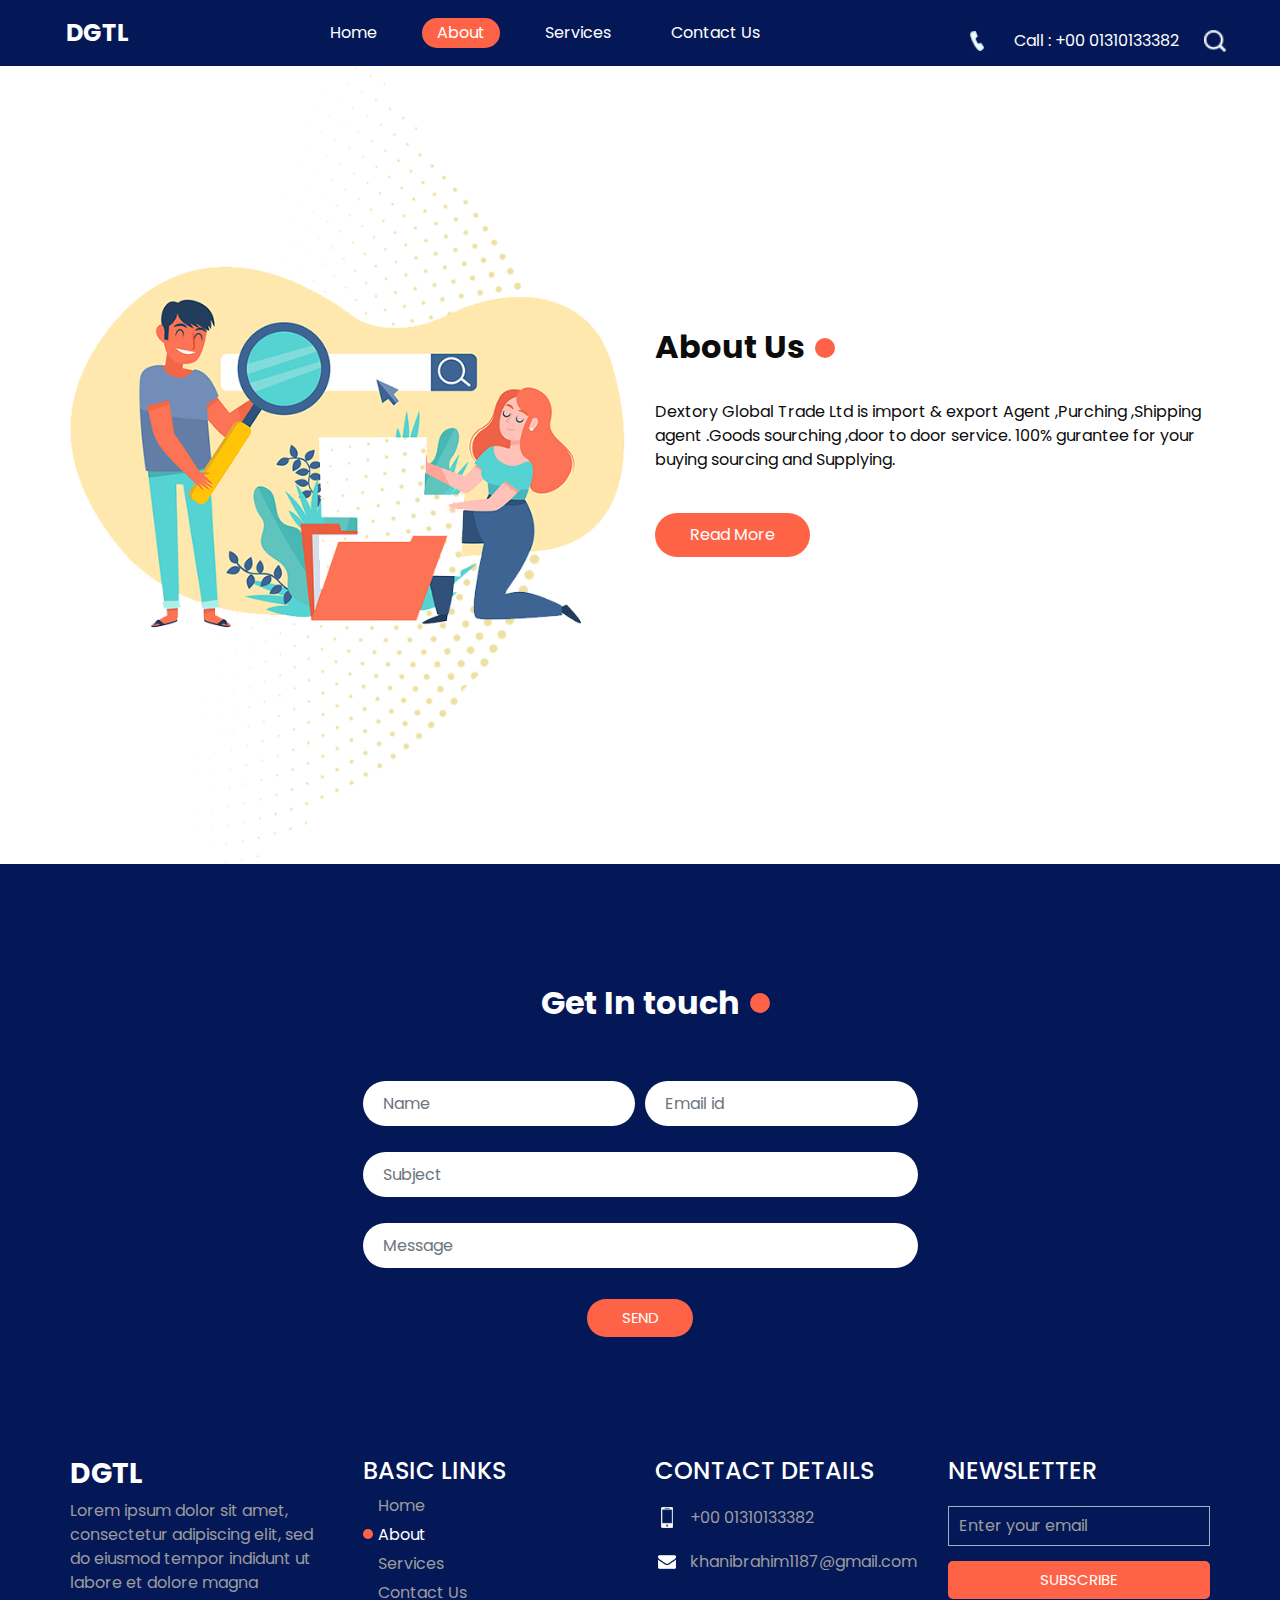
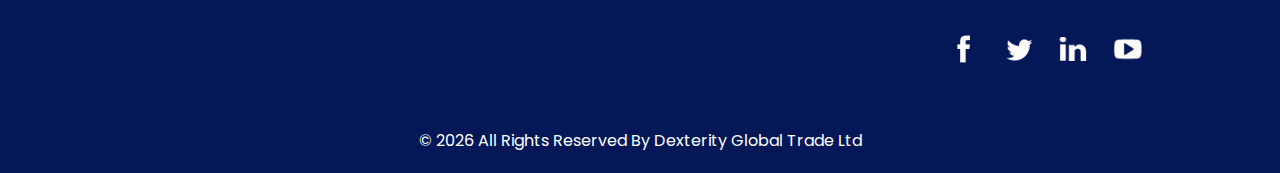
<file: about.html>
<!DOCTYPE html>
<html>

<head>
  <!-- Basic -->
  <meta charset="utf-8" />
  <meta http-equiv="X-UA-Compatible" content="IE=edge" />
  <!-- Mobile Metas -->
  <meta name="viewport" content="width=device-width, initial-scale=1, shrink-to-fit=no" />
  <!-- Site Metas -->
  <meta name="keywords" content="" />
  <meta name="description" content="" />
  <meta name="author" content="" />

  <title>Dexterity Global Trade Ltd</title>

  <!-- slider stylesheet -->
  <link rel="stylesheet" type="text/css" href="https://cdnjs.cloudflare.com/ajax/libs/OwlCarousel2/2.1.3/assets/owl.carousel.min.css" />

  <!-- bootstrap core css -->
  <link rel="stylesheet" type="text/css" href="css/bootstrap.css" />

  <!-- fonts style -->
  <link href="https://fonts.googleapis.com/css?family=Poppins:400,600,700&display=swap" rel="stylesheet">
  <!-- Custom styles for this template -->
  <link href="css/style.css" rel="stylesheet" />
  <!-- responsive style -->
  <link href="css/responsive.css" rel="stylesheet" />
</head>

<body class="sub_page">

  <div class="hero_area">
    <!-- header section strats -->
    <header class="header_section">
      <div class="container-fluid">
        <nav class="navbar navbar-expand-lg custom_nav-container ">
          <a class="navbar-brand" href="index.html">
            <span>
              DGTL
            </span>
          </a>
          </a>
          <button class="navbar-toggler" type="button" data-toggle="collapse" data-target="#navbarSupportedContent" aria-controls="navbarSupportedContent" aria-expanded="false" aria-label="Toggle navigation">
            <span class="s-1"> </span>
            <span class="s-2"> </span>
            <span class="s-3"> </span>
          </button>

          <div class="collapse navbar-collapse" id="navbarSupportedContent">
            <div class="d-flex mx-auto flex-column flex-lg-row align-items-center">
              <ul class="navbar-nav  ">
                <li class="nav-item ">
                  <a class="nav-link" href="index.html">Home <span class="sr-only">(current)</span></a>
                </li>
                <li class="nav-item active">
                  <a class="nav-link" href="about.html"> About</a>
                </li>
                <li class="nav-item">
                  <a class="nav-link" href="service.html"> Services </a>
                </li>
                <li class="nav-item">
                  <a class="nav-link" href="#contactLink">Contact Us</a>
                </li>
              </ul>
            </div>
            <div class="quote_btn-container ">
              <a href="">
                <img src="images/call.png" alt="">
                <span>
                  Call : +00 01310133382
                </span>
              </a>
              <form class="form-inline">
                <button class="btn  my-2 my-sm-0 nav_search-btn" type="submit"></button>
              </form>
            </div>
          </div>
        </nav>
      </div>
    </header>
    <!-- end header section -->
  </div>

  <!-- about section -->

  <section class="about_section ">
    <div class="container">
      <div class="row">
        <div class="col-md-6">
          <div class="img-box">
            <img src="images/about-img2.png" alt="">
          </div>
        </div>
        <div class="col-md-6">
          <div class="detail-box">
            <div class="heading_container">
              <h2>
                About Us
              </h2>
            </div>
            <p>
              Dextory Global Trade Ltd is import & export Agent ,Purching ,Shipping agent .Goods sourching ,door to door service. 100% gurantee for your buying sourcing and Supplying.
            </p>
            <a href="">
              Read More
            </a>
          </div>
        </div>
      </div>
    </div>
  </section>

  <!-- end about section -->


  <div class="footer_bg">

    <!-- contact section -->
    <section class="contact_section layout_padding" id="contactLink">
      <div class="container">
        <div class="heading_container">
          <h2>
            Get In touch
          </h2>
        </div>
      </div>
      <div class="container">
        <div class="row">
          <div class="col-lg-6 col-md-8 mx-auto">
            <form>
              <div class="form-row">
                <div class="form-group col-md-6">
                  <input type="text" class="form-control" id="inputName4" placeholder="Name ">
                </div>
                <div class="form-group col-md-6">
                  <input type="email" class="form-control" id="inputEmail4" placeholder="Email id">
                </div>

              </div>
              <div class="form-row">
                <div class="form-group col">
                  <input type="text" class="form-control" id="inputSubject4" placeholder="Subject">
                </div>
              </div>
              <div class="form-group">
                <input type="text" class="form-control" id="inputMessage" placeholder="Message">
              </div>
              <div class="d-flex justify-content-center">
                <button type="submit" class="">Send</button>
              </div>
            </form>
          </div>
        </div>
      </div>
    </section>


    <!-- end contact section -->



    <!-- info section -->
    <section class="info_section layout_padding2">
      <div class="container">
        <div class="row">
          <div class="col-md-3">
            <div class="info_logo">
              <h3>
                DGTL
              </h3>
              <p>
                Lorem ipsum dolor sit amet, consectetur adipiscing elit, sed do eiusmod tempor indidunt ut labore et
                dolore magna
              </p>
            </div>
          </div>
          <div class="col-md-3">
            <div class="info_links">
              <h4>
                BASIC LINKS
              </h4>
              <ul class="  ">
                <li class=" ">
                  <a class="" href="index.html">Home <span class="sr-only">(current)</span></a>
                </li>
                <li class="active">
                  <a class="" href="about.html"> About</a>
                </li>
                <li class="">
                  <a class="" href="service.html"> Services </a>
                </li>
                <li class="">
                  <a class="" href="#contactLink">Contact Us</a>
                </li>
              </ul>
            </div>
          </div>
          <div class="col-md-3">
            <div class="info_contact">
              <h4>
                CONTACT DETAILS
              </h4>
              <a href="">
                <div class="img-box">
                  <img src="images/telephone-white.png" width="12px" alt="">
                </div>
                <p>
                  +00 01310133382
                </p>
              </a>
              <a href="">
                <div class="img-box">
                  <img src="images/envelope-white.png" width="18px" alt="">
                </div>
                <p>
                  khanibrahim1187@gmail.com
                </p>
              </a>
            </div>
          </div>
          <div class="col-md-3">
            <div class="info_form ">
              <h4>
                NEWSLETTER
              </h4>
              <form action="">
                <input type="email" placeholder="Enter your email">
                <button>
                  Subscribe
                </button>
              </form>
              <div class="social_box">
                <a href="">
                  <img src="images/info-fb.png" alt="">
                </a>
                <a href="">
                  <img src="images/info-twitter.png" alt="">
                </a>
                <a href="">
                  <img src="images/info-linkedin.png" alt="">
                </a>
                <a href="">
                  <img src="images/info-youtube.png" alt="">
                </a>
              </div>
            </div>
          </div>
        </div>
      </div>
    </section>

    <!-- end info_section -->


    <!-- footer section -->
    <section class="container-fluid footer_section">
      <div class="container">
        <p>
          &copy; <span id="displayYear"></span> All Rights Reserved By
         Dexterity Global Trade Ltd
        </p>
      </div>
    </section>
    <!-- footer section -->

  </div>
  <script type="text/javascript" src="js/jquery-3.4.1.min.js"></script>
  <script type="text/javascript" src="js/bootstrap.js"></script> 
  <script type="text/javascript" src="js/custom.js"></script>


</body>

</html>
</file>
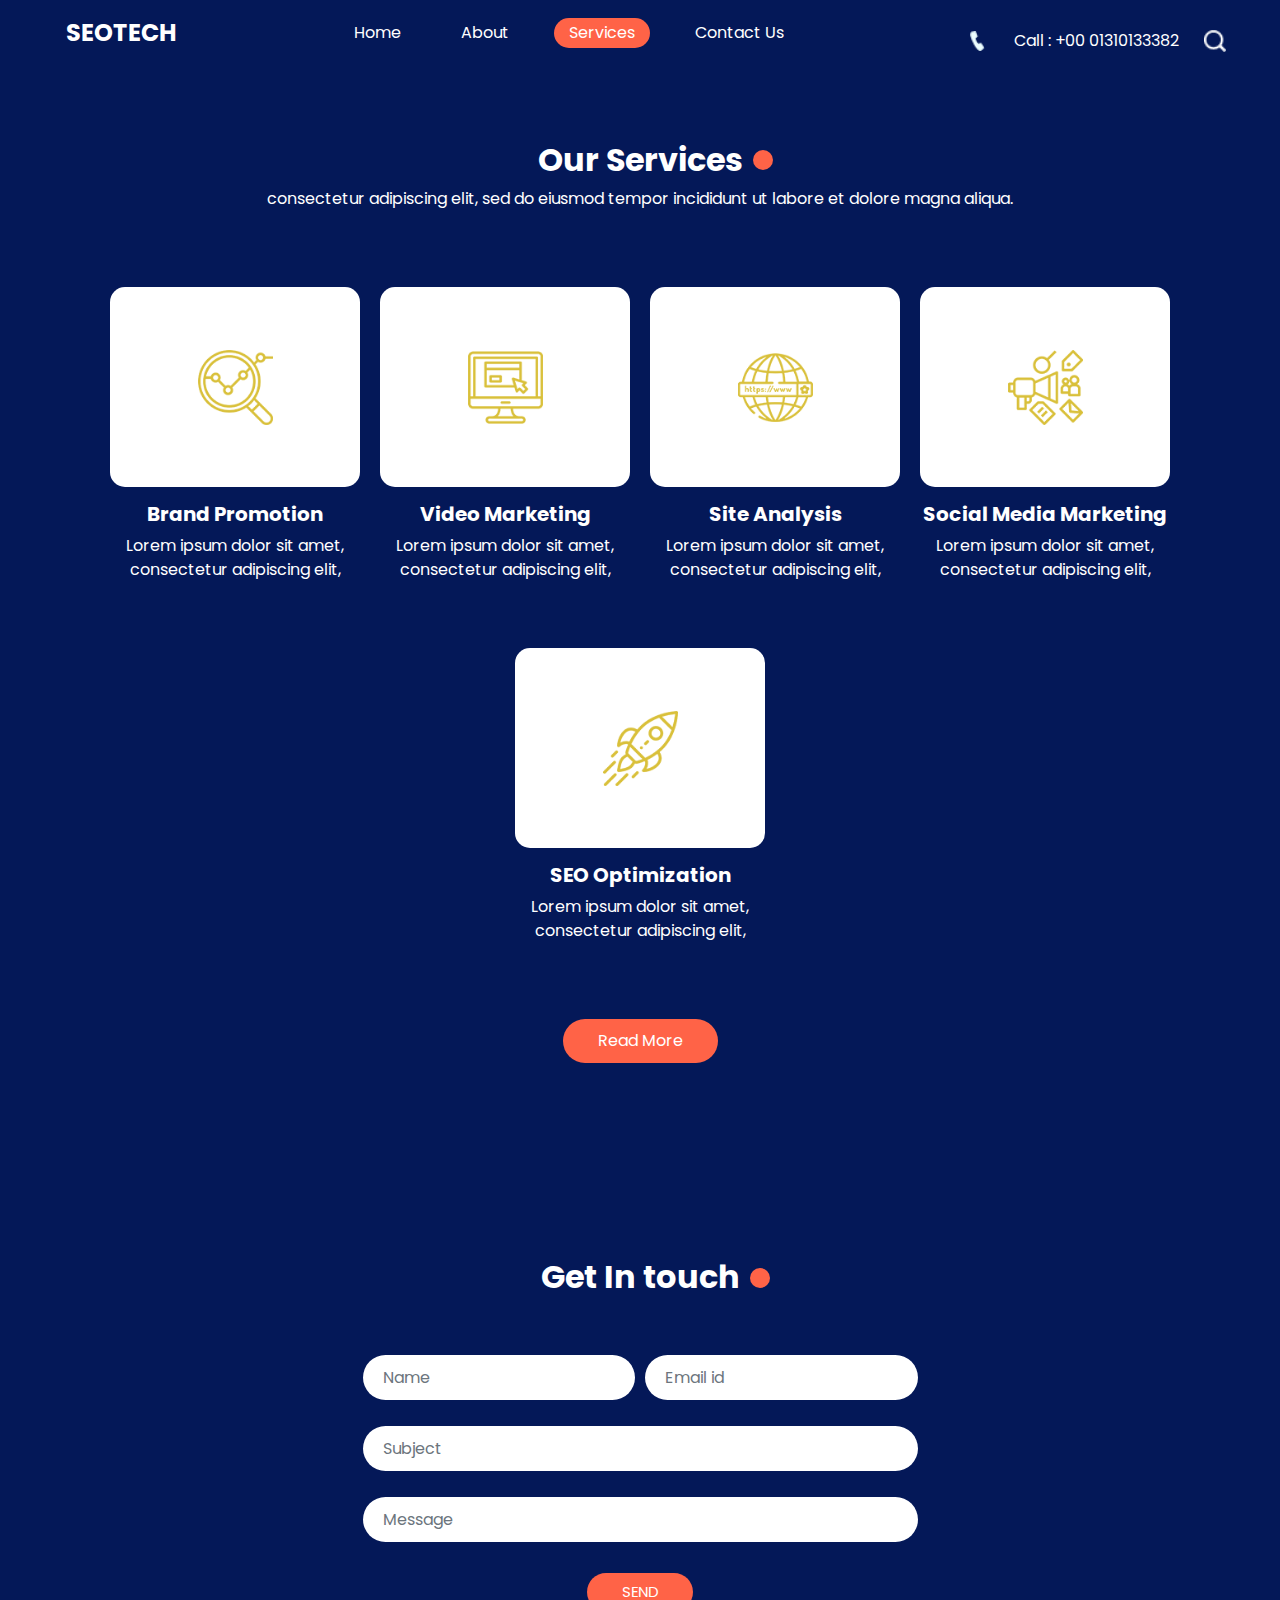
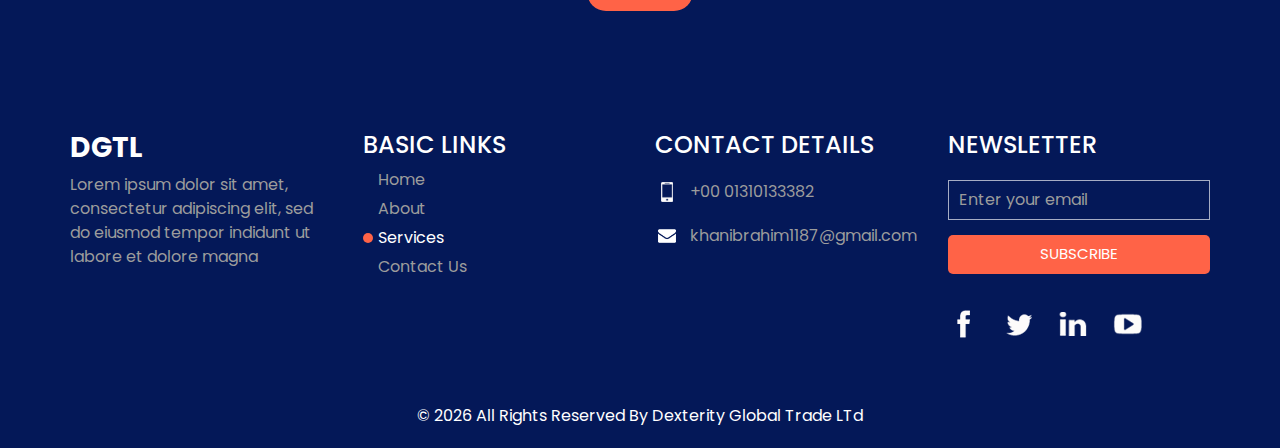
<file: service.html>
<!DOCTYPE html>
<html>

<head>
  <!-- Basic -->
  <meta charset="utf-8" />
  <meta http-equiv="X-UA-Compatible" content="IE=edge" />
  <!-- Mobile Metas -->
  <meta name="viewport" content="width=device-width, initial-scale=1, shrink-to-fit=no" />
  <!-- Site Metas -->
  <meta name="keywords" content="" />
  <meta name="description" content="" />
  <meta name="author" content="" />

  <title>Dexterity Global Trade Ltd</title>

  <!-- slider stylesheet -->
  <link rel="stylesheet" type="text/css" href="https://cdnjs.cloudflare.com/ajax/libs/OwlCarousel2/2.1.3/assets/owl.carousel.min.css" />

  <!-- bootstrap core css -->
  <link rel="stylesheet" type="text/css" href="css/bootstrap.css" />

  <!-- fonts style -->
  <link href="https://fonts.googleapis.com/css?family=Poppins:400,600,700&display=swap" rel="stylesheet">
  <!-- Custom styles for this template -->
  <link href="css/style.css" rel="stylesheet" />
  <!-- responsive style -->
  <link href="css/responsive.css" rel="stylesheet" />
</head>

<body class="sub_page">

  <div class="hero_area">
    <!-- header section strats -->
    <header class="header_section">
      <div class="container-fluid">
        <nav class="navbar navbar-expand-lg custom_nav-container ">
          <a class="navbar-brand" href="index.html">
            <span>
              Seotech
            </span>
          </a>
          </a>
          <button class="navbar-toggler" type="button" data-toggle="collapse" data-target="#navbarSupportedContent" aria-controls="navbarSupportedContent" aria-expanded="false" aria-label="Toggle navigation">
            <span class="s-1"> </span>
            <span class="s-2"> </span>
            <span class="s-3"> </span>
          </button>

          <div class="collapse navbar-collapse" id="navbarSupportedContent">
            <div class="d-flex mx-auto flex-column flex-lg-row align-items-center">
              <ul class="navbar-nav  ">
                <li class="nav-item ">
                  <a class="nav-link" href="index.html">Home <span class="sr-only">(current)</span></a>
                </li>
                <li class="nav-item">
                  <a class="nav-link" href="about.html"> About</a>
                </li>
                <li class="nav-item active">
                  <a class="nav-link" href="service.html"> Services </a>
                </li>
                <li class="nav-item">
                  <a class="nav-link" href="#contactLink">Contact Us</a>
                </li>
              </ul>
            </div>
            <div class="quote_btn-container ">
              <a href="">
                <img src="images/call.png" alt="">
                <span>
                  Call : +00 01310133382
                </span>
              </a>
              <form class="form-inline">
                <button class="btn  my-2 my-sm-0 nav_search-btn" type="submit"></button>
              </form>
            </div>
          </div>
        </nav>
      </div>
    </header>
    <!-- end header section -->
  </div>

  <!-- service section -->
  <section class="service_section layout_padding">
    <div class="container-fluid">
      <div class="heading_container">
        <h2>
          Our Services
        </h2>
        <p>
          consectetur adipiscing elit, sed do eiusmod tempor incididunt ut labore et dolore magna aliqua.
        </p>
      </div>

      <div class="service_container">
        <div class="box">
          <div class="img-box">
            <img src="images/s-1.png" alt="">
          </div>
          <div class="detail-box">
            <h5>
              Brand Promotion
            </h5>
            <p>
              Lorem ipsum dolor sit amet, consectetur adipiscing elit,
            </p>
          </div>
        </div>
        <div class="box">
          <div class="img-box">
            <img src="images/s-2.png" alt="">
          </div>
          <div class="detail-box">
            <h5>
              Video Marketing

            </h5>
            <p>
              Lorem ipsum dolor sit amet, consectetur adipiscing elit,
            </p>
          </div>
        </div>
        <div class="box">
          <div class="img-box">
            <img src="images/s-3.png" alt="">
          </div>
          <div class="detail-box">
            <h5>
              Site Analysis
            </h5>
            <p>
              Lorem ipsum dolor sit amet, consectetur adipiscing elit,
            </p>
          </div>
        </div>
        <div class="box">
          <div class="img-box">
            <img src="images/s-4.png" alt="">
          </div>
          <div class="detail-box">
            <h5>
              Social Media Marketing
            </h5>
            <p>
              Lorem ipsum dolor sit amet, consectetur adipiscing elit,
            </p>
          </div>
        </div>
        <div class="box">
          <div class="img-box">
            <img src="images/s-5.png" alt="">
          </div>
          <div class="detail-box">
            <h5>
              SEO Optimization
            </h5>
            <p>
              Lorem ipsum dolor sit amet, consectetur adipiscing elit,
            </p>
          </div>
        </div>
      </div>
      <div class="btn-box">
        <a href="">
          Read More
        </a>
      </div>
    </div>
  </section>
  <!-- end service section -->

  <div class="footer_bg">

    <!-- contact section -->
    <section class="contact_section layout_padding" id="contactLink">
      <div class="container">
        <div class="heading_container">
          <h2>
            Get In touch
          </h2>
        </div>
      </div>
      <div class="container">
        <div class="row">
          <div class="col-lg-6 col-md-8 mx-auto">
            <form>
              <div class="form-row">
                <div class="form-group col-md-6">
                  <input type="text" class="form-control" id="inputName4" placeholder="Name ">
                </div>
                <div class="form-group col-md-6">
                  <input type="email" class="form-control" id="inputEmail4" placeholder="Email id">
                </div>

              </div>
              <div class="form-row">
                <div class="form-group col">
                  <input type="text" class="form-control" id="inputSubject4" placeholder="Subject">
                </div>
              </div>
              <div class="form-group">
                <input type="text" class="form-control" id="inputMessage" placeholder="Message">
              </div>
              <div class="d-flex justify-content-center">
                <button type="submit" class="">Send</button>
              </div>
            </form>
          </div>
        </div>
      </div>
    </section>


    <!-- end contact section -->



    <!-- info section -->
    <section class="info_section layout_padding2">
      <div class="container">
        <div class="row">
          <div class="col-md-3">
            <div class="info_logo">
              <h3>
                DGTL
              </h3>
              <p>
                Lorem ipsum dolor sit amet, consectetur adipiscing elit, sed do eiusmod tempor indidunt ut labore et
                dolore magna
              </p>
            </div>
          </div>
          <div class="col-md-3">
            <div class="info_links">
              <h4>
                BASIC LINKS
              </h4>
              <ul class="  ">
                <li class=" ">
                  <a class="" href="index.html">Home <span class="sr-only">(current)</span></a>
                </li>
                <li class="">
                  <a class="" href="about.html"> About</a>
                </li>
                <li class="active">
                  <a class="" href="service.html"> Services </a>
                </li>
                <li class="">
                  <a class="" href="#contactLink">Contact Us</a>
                </li>
              </ul>
            </div>
          </div>
          <div class="col-md-3">
            <div class="info_contact">
              <h4>
                CONTACT DETAILS
              </h4>
              <a href="">
                <div class="img-box">
                  <img src="images/telephone-white.png" width="12px" alt="">
                </div>
                <p>
                  +00 01310133382
                </p>
              </a>
              <a href="">
                <div class="img-box">
                  <img src="images/envelope-white.png" width="18px" alt="">
                </div>
                <p>
                  khanibrahim1187@gmail.com
                </p>
              </a>
            </div>
          </div>
          <div class="col-md-3">
            <div class="info_form ">
              <h4>
                NEWSLETTER
              </h4>
              <form action="">
                <input type="email" placeholder="Enter your email">
                <button>
                  Subscribe
                </button>
              </form>
              <div class="social_box">
                <a href="">
                  <img src="images/info-fb.png" alt="">
                </a>
                <a href="">
                  <img src="images/info-twitter.png" alt="">
                </a>
                <a href="">
                  <img src="images/info-linkedin.png" alt="">
                </a>
                <a href="">
                  <img src="images/info-youtube.png" alt="">
                </a>
              </div>
            </div>
          </div>
        </div>
      </div>
    </section>

    <!-- end info_section -->


    <!-- footer section -->
    <section class="container-fluid footer_section">
      <div class="container">
        <p>
          &copy; <span id="displayYear"></span> All Rights Reserved By
          Dexterity Global Trade LTd
        </p>
      </div>
    </section>
    <!-- footer section -->

  </div>

   <script type="text/javascript" src="js/jquery-3.4.1.min.js"></script>
   <script type="text/javascript" src="js/bootstrap.js"></script> 
   <script type="text/javascript" src="js/custom.js"></script>


</body>

</html>
</file>
<file: css/style.css>
body {
  font-family: "Poppins", sans-serif;
  color: #0c0c0c;
  background-color: #ffffff;
}

.layout_padding {
  padding: 75px 0;
}

.layout_padding2 {
  padding: 45px 0;
}

.layout_padding2-top {
  padding-top: 45px;
}

.layout_padding2-bottom {
  padding-bottom: 45px;
}

.layout_padding-top {
  padding-top: 75px;
}

.layout_padding-bottom {
  padding-bottom: 75px;
}

.heading_container {
  display: -webkit-box;
  display: -ms-flexbox;
  display: flex;
  -webkit-box-orient: vertical;
  -webkit-box-direction: normal;
      -ms-flex-direction: column;
          flex-direction: column;
  -webkit-box-align: start;
      -ms-flex-align: start;
          align-items: flex-start;
}

.heading_container h2 {
  position: relative;
  font-weight: bold;
}

.heading_container h2::before {
  content: "";
  position: absolute;
  width: 20px;
  height: 20px;
  background-color: tomato;
  top: 50%;
  right: -30px;
  border-radius: 100%;
  -webkit-transform: translateY(-50%);
          transform: translateY(-50%);
}

/*header section*/
.hero_area {
  height: 98vh;
  position: relative;
  background-image: url(../images/hero-bg.png);
  background-size: cover;
  background-position: bottom;
}

.sub_page .hero_area {
  height: auto;
  background: none;
  background-color: #041858;
}

.sub_page .footer_bg {
  background: none;
  background-color: #041858;
  padding-top: 45px;
}

.header_section .container-fluid {
  padding-right: 25px;
  padding-left: 25px;
}

.header_section .nav_container {
  margin: 0 auto;
}

.custom_nav-container .navbar-nav .nav-item .nav-link {
  padding: 3px 15px;
  margin: 10px 15px;
  color: #ffffff;
  text-align: center;
  border-radius: 20px;
}

.custom_nav-container .navbar-nav .nav-item.active .nav-link, .custom_nav-container .navbar-nav .nav-item:hover .nav-link {
  background-color: tomato;
}

a,
a:hover,
a:focus {
  text-decoration: none;
}

a:hover,
a:focus {
  color: initial;
}

.btn,
.btn:focus {
  outline: none !important;
  -webkit-box-shadow: none;
          box-shadow: none;
}

.custom_nav-container .nav_search-btn {
  background-image: url(../images/search-icon.png);
  background-size: 22px;
  background-repeat: no-repeat;
  background-position-y: 7px;
  width: 35px;
  height: 35px;
  padding: 0;
  border: none;
}

.navbar-brand {
  margin-left: 25px;
}

.navbar-brand span {
  font-size: 24px;
  font-weight: 700;
  color: #ffffff;
  text-transform: uppercase;
}

.custom_nav-container {
  z-index: 99999;
}

.navbar-expand-lg .navbar-collapse {
  -webkit-box-align: end;
      -ms-flex-align: end;
          align-items: flex-end;
}

.custom_nav-container .navbar-toggler {
  outline: none;
}

.custom_nav-container .navbar-toggler {
  padding: 0;
  width: 37px;
  height: 42px;
}

.custom_nav-container .navbar-toggler span {
  display: block;
  width: 35px;
  height: 4px;
  background-color: #ffffff;
  margin: 7px 0;
  -webkit-transition: all .3s;
  transition: all .3s;
}

.custom_nav-container .navbar-toggler[aria-expanded="true"] .s-1 {
  -webkit-transform: rotate(45deg);
          transform: rotate(45deg);
  margin: 0;
  margin-bottom: -4px;
}

.custom_nav-container .navbar-toggler[aria-expanded="true"] .s-2 {
  display: none;
}

.custom_nav-container .navbar-toggler[aria-expanded="true"] .s-3 {
  -webkit-transform: rotate(-45deg);
          transform: rotate(-45deg);
  margin: 0;
  margin-top: -4px;
}

.custom_nav-container .navbar-toggler[aria-expanded="false"] .s-1,
.custom_nav-container .navbar-toggler[aria-expanded="false"] .s-2,
.custom_nav-container .navbar-toggler[aria-expanded="false"] .s-3 {
  -webkit-transform: none;
          transform: none;
}

.quote_btn-container {
  display: -webkit-box;
  display: -ms-flexbox;
  display: flex;
  -webkit-box-align: center;
      -ms-flex-align: center;
          align-items: center;
}

.quote_btn-container a {
  color: #ffffff;
  margin-right: 25px;
}

.quote_btn-container a img {
  width: 15px;
  margin: 0 25px;
}

/*end header section*/
/* slider section */
.slider_section {
  height: calc(100% - 80px);
  display: -webkit-box;
  display: -ms-flexbox;
  display: flex;
  -webkit-box-align: center;
      -ms-flex-align: center;
          align-items: center;
  position: relative;
  z-index: 2;
  color: #3b3a3a;
}

.slider_section .row {
  -webkit-box-align: center;
      -ms-flex-align: center;
          align-items: center;
}

.slider_section div#carouselExampleIndicators {
  width: 100%;
  position: unset;
}

.slider_section .detail_box {
  color: #ffffff;
}

.slider_section .detail_box h1 {
  font-size: 4rem;
  font-weight: bold;
  margin-bottom: 30px;
}

.slider_section .detail_box .btn-box {
  margin: 30px -5px 0 -5px;
}

.slider_section .detail_box .btn-box a {
  width: 145px;
  text-align: center;
  margin: 5px;
}

.slider_section .detail_box .btn-box a.btn-1 {
  display: inline-block;
  padding: 8px 0;
  background-color:tomato;
  color: #ffffff;
  border-radius: 30px;
}

.slider_section .detail_box .btn-box a.btn-1:hover {
  background-color:rgb(148, 69, 55);
}

.slider_section .detail_box .btn-box a.btn-2 {
  display: inline-block;
  padding: 8px 0;
  background-color: #ffffff;
  color: #000000;
  border-radius: 30px;
}

.slider_section .detail_box .btn-box a.btn-2:hover {
  background-color: white;
}

.slider_section .img-box img {
  width: 100%;
}

.slider_section .slider_number-container {
  position: absolute;
  top: 8%;
  left: 10%;
  display: -webkit-box;
  display: -ms-flexbox;
  display: flex;
}

.slider_section .carousel_btn-container {
  width: 95px;
  position: absolute;
  bottom: 9%;
  display: -webkit-box;
  display: -ms-flexbox;
  display: flex;
  -webkit-box-pack: justify;
      -ms-flex-pack: justify;
          justify-content: space-between;
  right: 50%;
  z-index: 999;
  -webkit-transform: translateX(50%);
          transform: translateX(50%);
}

.slider_section .carousel_btn-container .carousel-control-prev,
.slider_section .carousel_btn-container .carousel-control-next {
  position: relative;
  width: 45px;
  height: 45px;
  border: none;
  border-radius: 100%;
  opacity: 1;
  background-repeat: no-repeat;
  background-size: 8px;
  background-position: center;
  background-color: tomato;
}

.slider_section .carousel_btn-container .carousel-control-prev:hover,
.slider_section .carousel_btn-container .carousel-control-next:hover {
  background-color: #041858;
}

.slider_section .carousel_btn-container .carousel-control-prev {
  background-image: url(../images/left-angle.png);
}

.slider_section .carousel_btn-container .carousel-control-next {
  background-image: url(../images/right-angle.png);
  -webkit-transform: translateY(-10px);
          transform: translateY(-10px);
}

.about_section .row {
  -webkit-box-align: center;
      -ms-flex-align: center;
          align-items: center;
}

.about_section .img-box img {
  max-width: 100%;
}

.about_section .detail-box p {
  margin-top: 25px;
}

.about_section .detail-box a {
  display: inline-block;
  padding: 10px 35px;
  background-color: tomato;
  color: #ffffff;
  border-radius: 30px;
  margin: 25px 0 45px 0;
}

.about_section .detail-box a:hover {
  background-color:rgb(148, 69, 55);
}

.service_section {
  background-color: #041858;
  color: #ffffff;
  text-align: center;
}

.service_section .heading_container {
  -webkit-box-align: center;
      -ms-flex-align: center;
          align-items: center;
}

.service_section .service_container {
  display: -webkit-box;
  display: -ms-flexbox;
  display: flex;
  -webkit-box-pack: center;
      -ms-flex-pack: center;
          justify-content: center;
  padding: 35px 60px;
  -ms-flex-wrap: wrap;
      flex-wrap: wrap;
}

.service_section .service_container .box {
  margin: 25px 10px;
  min-width: 200px;
  width: 250px;
}

.service_section .service_container .box .img-box {
  display: -webkit-box;
  display: -ms-flexbox;
  display: flex;
  -webkit-box-pack: center;
      -ms-flex-pack: center;
          justify-content: center;
  -webkit-box-align: center;
      -ms-flex-align: center;
          align-items: center;
  height: 200px;
  background-color: #ffffff;
  border-radius: 15px;
}

.service_section .service_container .box .img-box img {
  width: 75px;
}

.service_section .service_container .box .detail-box {
  margin-top: 15px;
}

.service_section .service_container .box .detail-box h5 {
  font-weight: bold;
  position: relative;
}

.service_section .btn-box {
  display: -webkit-box;
  display: -ms-flexbox;
  display: flex;
  -webkit-box-pack: center;
      -ms-flex-pack: center;
          justify-content: center;
}

.service_section .btn-box a {
  display: inline-block;
  padding: 10px 35px;
  background-color: tomato;
  color: #ffffff;
  border-radius: 30px;
}

.service_section .btn-box a:hover {
  background-color: rgb(196, 91, 72);
}

.work_section .heading_container {
  margin-bottom: 45px;
}

.work_section .row {
  -webkit-box-align: center;
      -ms-flex-align: center;
          align-items: center;
}

.work_section .detail_container .box {
  margin-bottom: 20px;
  padding: 20px;
  -webkit-box-shadow: 0 0 25px 0 rgba(0, 0, 0, 0.15);
          box-shadow: 0 0 25px 0 rgba(0, 0, 0, 0.15);
}

.work_section .detail_container .box .top-box {
  display: -webkit-box;
  display: -ms-flexbox;
  display: flex;
  -webkit-box-align: center;
      -ms-flex-align: center;
          align-items: center;
}

.work_section .detail_container .box .top-box .icon-box {
  width: 50px;
  margin-right: 15px;
}

.work_section .detail_container .box .top-box .icon-box img {
  width: 100%;
}

.work_section .detail_container .box .top-box h5 {
  font-weight: 600;
  margin: 0;
}

.work_section .detail_container .box .bottom-box {
  margin-top: 10px;
}

.work_section .img-box img {
  max-width: 100%;
}

.work_section .btn-box {
  display: -webkit-box;
  display: -ms-flexbox;
  display: flex;
}

.work_section .btn-box a {
  display: inline-block;
  padding: 10px 25px;
  background-color: tomato;
  color: #ffffff;
  border-radius: 30px;
}

.work_section .btn-box a:hover {
  background-color: rgb(173, 70, 52);
}

.team_section {
  text-align: center;
}

.team_section .heading_container {
  -webkit-box-align: center;
      -ms-flex-align: center;
          align-items: center;
}

.team_section .team_container {
  display: -webkit-box;
  display: -ms-flexbox;
  display: flex;
  -webkit-box-pack: center;
      -ms-flex-pack: center;
          justify-content: center;
  padding: 25px 65px;
  -ms-flex-wrap: wrap;
      flex-wrap: wrap;
}

.team_section .team_container .box {
  margin: 35px 45px;
  min-width: 200px;
  width: 250px;
}

.team_section .team_container .box .img-box {
  display: -webkit-box;
  display: -ms-flexbox;
  display: flex;
  -webkit-box-pack: center;
      -ms-flex-pack: center;
          justify-content: center;
  -webkit-box-align: center;
      -ms-flex-align: center;
          align-items: center;
  border-radius: 15px;
  position: relative;
}

.team_section .team_container .box .img-box img {
  width: 100%;
}

.team_section .team_container .box .img-box::before {
  content: "";
  position: absolute;
  z-index: -1;
  top: 0;
  left: 50%;
  width: 120%;
  height: 75%;
  border-radius: 25px;
  -webkit-transform: translateX(-52.5%) rotate(-15deg);
          transform: translateX(-52.5%) rotate(-15deg);
  background-color: #041858;
}

.team_section .team_container .box .detail-box {
  margin-top: 15px;
}

.team_section .team_container .box .detail-box h5 {
  font-weight: bold;
  position: relative;
}

.team_section .team_container .box.b-2 {
  margin-top: 130px;
}

.team_section .team_container .box.b-3 {
  margin-top: 230px;
}

.team_section .btn-box {
  display: -webkit-box;
  display: -ms-flexbox;
  display: flex;
  -webkit-box-pack: center;
      -ms-flex-pack: center;
          justify-content: center;
}

.team_section .btn-box a {
  display: inline-block;
  padding: 10px 35px;
  background-color: tomato;
  color: #ffffff;
  border-radius: 30px;
}

.team_section .btn-box a:hover {
  background-color: rgb(193, 85, 66);
}

.client_section .box {
  display: -webkit-box;
  display: -ms-flexbox;
  display: flex;
  -webkit-box-orient: vertical;
  -webkit-box-direction: normal;
      -ms-flex-direction: column;
          flex-direction: column;
  margin-top: 45px;
}

.client_section .box .img-box img {
  max-width: 100%;
}

.client_section .box .detail-box {
  margin-top: 20px;
}

.client_section .box .detail-box h6 {
  font-size: 18px;
  font-weight: bold;
}

.client_section .carousel_btn-container {
  width: 100px;
  position: absolute;
  bottom: -50px;
  display: -webkit-box;
  display: -ms-flexbox;
  display: flex;
  -webkit-box-pack: justify;
      -ms-flex-pack: justify;
          justify-content: space-between;
  right: 15%;
  z-index: 999;
}

.client_section .carousel_btn-container .carousel-control-prev,
.client_section .carousel_btn-container .carousel-control-next {
  position: relative;
  width: 45px;
  height: 45px;
  border: none;
  border-radius: 100%;
  opacity: 1;
  background-repeat: no-repeat;
  background-size: 20px;
  background-position: center;
  background-color:tomato;
}

.client_section .carousel_btn-container .carousel-control-prev:hover,
.client_section .carousel_btn-container .carousel-control-next:hover {
  background-color: #041858;
}

.client_section .carousel_btn-container .carousel-control-prev {
  background-image: url(../images/prev-white.png);
}

.client_section .carousel_btn-container .carousel-control-next {
  background-image: url(../images/next-white.png);
}

.footer_bg {
  background-image: url(../images/footer-bg.png);
  background-size: cover;
  background-position: right top;
  padding-top: 250px;
}

.contact_section {
  color: #ffffff;
}

.contact_section .heading_container {
  -webkit-box-align: center;
      -ms-flex-align: center;
          align-items: center;
  margin-bottom: 45px;
}

.contact_section form .form-control {
  border: none;
  background-color: #ffffff;
  outline: none;
  -webkit-box-shadow: none;
          box-shadow: none;
  border-radius: 30px;
  padding-left: 20px;
  height: 45px;
  margin: 5px 0;
}

.contact_section button {
  display: inline-block;
  padding: 8px 35px;
  background-color: tomato;
  color: #ffffff;
  border-radius: 30px;
  text-transform: uppercase;
  border: none;
  -webkit-box-shadow: none;
          box-shadow: none;
  outline: none;
  margin-top: 15px;
  font-size: 15px;
}

.contact_section button:hover {
  background-color:rgb(182, 65, 45);
}

.info_section {
  color: #ffffff;
}

.info_section p {
  color: #9c9c9c;
}

.info_section .info_logo h3 {
  text-transform: uppercase;
  font-weight: bold;
}

.info_section h5 {
  margin-bottom: 25px;
  font-size: 24px;
}

.info_section .info_contact .img-box {
  width: 35px;
  display: -webkit-box;
  display: -ms-flexbox;
  display: flex;
  -webkit-box-pack: center;
      -ms-flex-pack: center;
          justify-content: center;
}

.info_section .info_contact p {
  margin: 0;
}

.info_section .info_contact a {
  display: -webkit-box;
  display: -ms-flexbox;
  display: flex;
  -webkit-box-align: center;
      -ms-flex-align: center;
          align-items: center;
  margin: 20px 0;
}

.info_section .info_contact a p {
  color: #9c9c9c;
}

.info_section .info_contact a:hover p {
  color: #ffffff;
}

.info_section .info_contact a img {
  height: auto;
  margin-right: 12px;
}

.info_section .info_links ul {
  padding-left: 15px;
}

.info_section .info_links ul li {
  list-style-type: none;
  margin: 5px 0;
}

.info_section .info_links ul li a {
  color: #9c9c9c;
  position: relative;
}

.info_section .info_links ul li a::before {
  display: none;
  content: "";
  position: absolute;
  left: -15px;
  top: 50%;
  width: 10px;
  height: 10px;
  border-radius: 100%;
  -webkit-transform: translateY(-50%);
          transform: translateY(-50%);
  background-color: tomato;
}

.info_section .info_links ul li a:hover {
  color: #ffffff;
}

.info_section .info_links ul li.active a {
  color: #ffffff;
}

.info_section .info_links ul li.active a::before {
  display: block;
}

.info_section .info_form form {
  margin-top: 20px;
}

.info_section .info_form form input {
  border: 1px solid #a6adc4;
  background-color: transparent;
  outline: none;
  width: 100%;
  padding: 7px 10px;
  color: #ffffff;
}

.info_section .info_form form input::-webkit-input-placeholder {
  color: #9c9c9c;
}

.info_section .info_form form input:-ms-input-placeholder {
  color: #9c9c9c;
}

.info_section .info_form form input::-ms-input-placeholder {
  color: #9c9c9c;
}

.info_section .info_form form input::placeholder {
  color: #9c9c9c;
}

.info_section .info_form form button {
  display: inline-block;
  padding: 8px 30px;
  background-color: tomato;
  color: #ffffff;
  border-radius: 5px;
  margin-top: 15px;
  text-transform: uppercase;
  font-size: 15px;
  border: none;
  width: 100%;
}

.info_section .info_form form button:hover {
  background-color: #e0cd61;
}

.info_section .info_form .social_box {
  margin-top: 35px;
  width: 100%;
  display: -webkit-box;
  display: -ms-flexbox;
  display: flex;
}

.info_section .info_form .social_box a {
  margin-right: 25px;
}

/* footer section*/
.footer_section {
  display: -webkit-box;
  display: -ms-flexbox;
  display: flex;
  -webkit-box-pack: center;
      -ms-flex-pack: center;
          justify-content: center;
  position: relative;
}

.footer_section p {
  color: #ffffff;
  margin: 0 auto;
  text-align: center;
  padding: 20px;
}

.footer_section a {
  color: #ffffff;
}
/*# sourceMappingURL=style.css.map */
</file>
<file: css/responsive.css>
@media (max-width: 1120px) {
  .team_section .team_container .box.b-3 {
    margin-top: 100px;
  }
}

@media (max-width: 992px) {

  .hero_area {
    height: auto;
  }

  .navbar-brand {
    margin-left: 0;
  }

  .slider_section {
    padding: 45px 0 175px 0;
  }

  .footer_bg {
    padding-top: 125px;
  }

  /* 
  .quote_btn-container {
    display: none;
  } */
  .quote_btn-container {
    flex-direction: column;
    align-items: center;
  }

  .quote_btn-container a {
    display: none;
  }

  .custom_nav-container .nav_search-btn {
    background-position: center;
  }
}

@media (max-width: 768px) {


  .slider_section .detail_box {
    text-align: center;
  }

  .slider_section {
    padding: 45px 0 200px 0;
  }

  .slider_section .img-box {
    margin-top: 45px;
  }

  .slider_section .carousel_btn-container {
    bottom: 11%;
  }

  .about_section .row {
    flex-direction: column-reverse;
  }

  .about_section .detail-box {
    margin-top: 45px;
  }

  .about_section .img-box {
    margin-top: -115px;
  }

  .work_section .img-box {
    margin-top: 25px;
  }

  .work_section .btn-box {
    justify-content: center;
    margin-top: 35px;
  }

  .team_section .team_container .box.b-2 {
    margin-top: 100px;
  }

  .client_section {
    text-align: center;
    margin-bottom: 45px;
  }

  .client_section .heading_container {
    align-items: center;

  }

  .client_section .box {
    align-items: center;
  }

  .client_section .carousel_btn-container {
    bottom: -100px;
    right: 50%;
    transform: translateX(50%);
  }

  .footer_bg {
    padding-top: 75px;
  }

  .info_section .row>div {
    display: flex;
    flex-direction: column;
    align-items: center;
    margin-bottom: 15px;
    text-align: center;
  }

  .info_section .info_form .social_box {
    justify-content: center;
  }
}

@media (max-width: 576px) {
  .slider_section .detail_box h1 {
    font-size: 3.5rem;
  }
}

@media (max-width: 480px) {}

@media (max-width: 420px) {
  .slider_section .detail_box h1 {
    font-size: 3rem;
  }
}

@media (max-width: 360px) {}

@media (min-width: 1200px) {
  .container {
    max-width: 1170px;
  }
}
</file>
